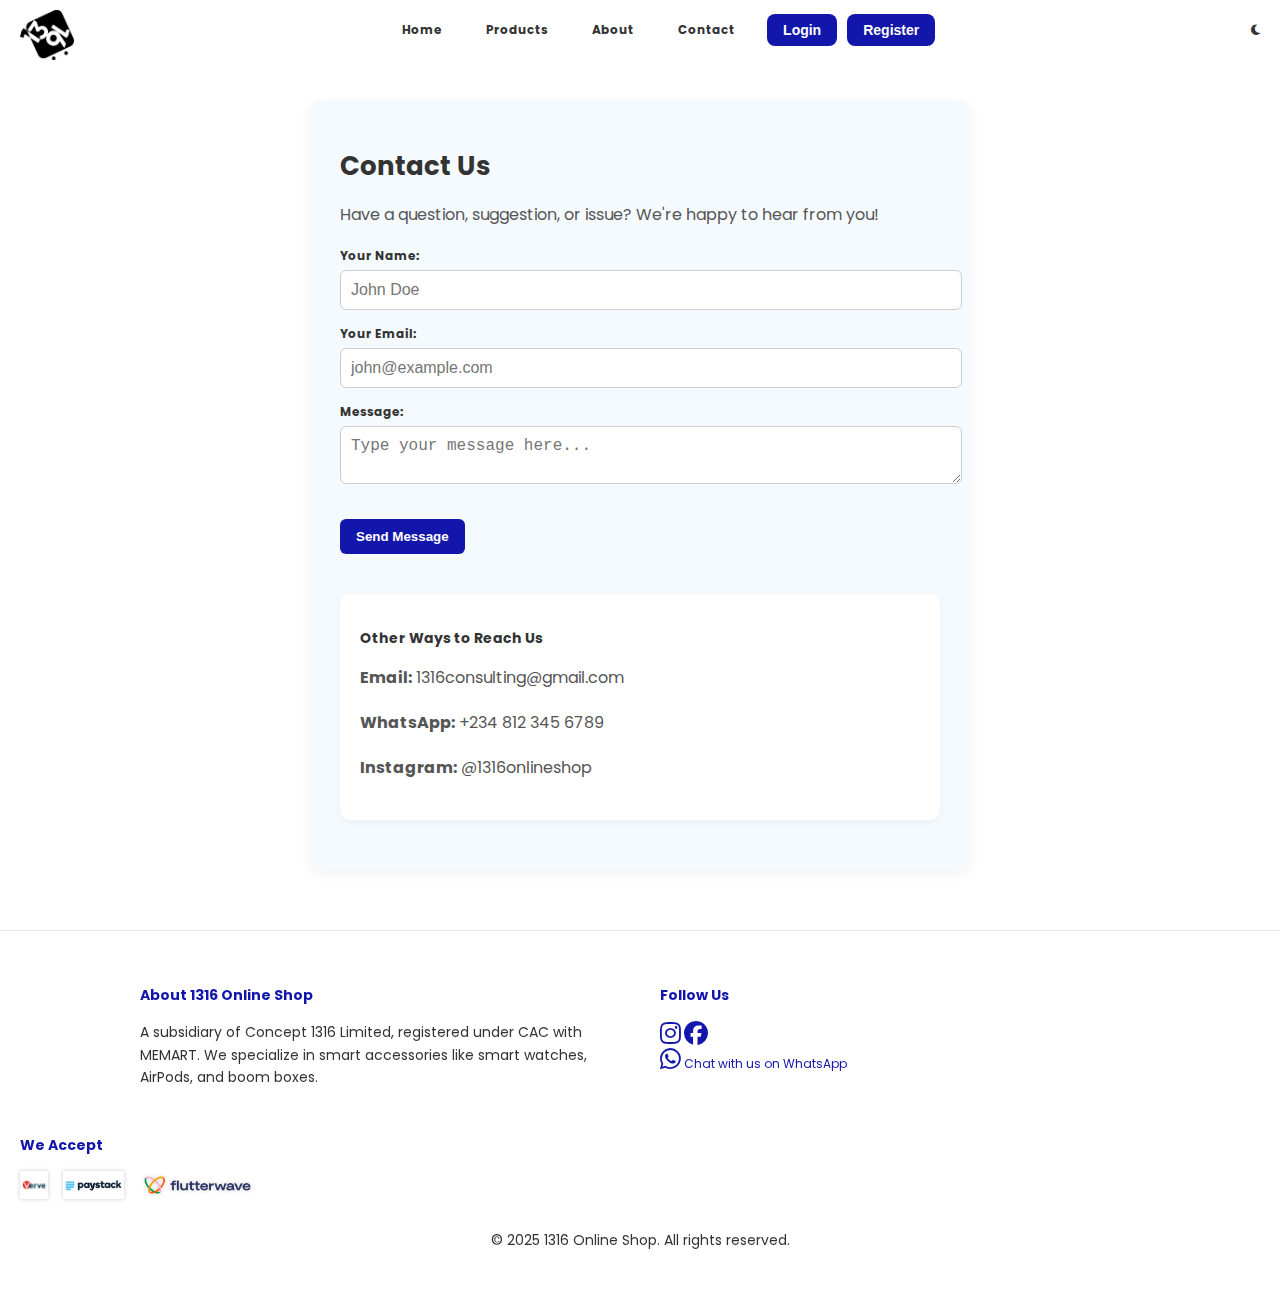
<file: new 1316/contact.html>
<!DOCTYPE html>
<html lang="en">
<head>
    <meta charset="UTF-8">
    <meta name="viewport" content="width=device-width, initial-scale=1.0">
    <title>1316</title>
    <link rel="stylesheet" href="css/styles.css"> <link rel="stylesheet" href="https://cdnjs.cloudflare.com/ajax/libs/font-awesome/6.4.0/css/all.min.css" />
    <link rel="stylesheet" href="https://cdnjs.cloudflare.com/ajax/libs/font-awesome/6.4.0/css/all.min.css" />
  </head>
<body>
     <!-- Navbar -->
   
  <header class="navbar">
    <div class="logo">
  <a href="index.html">
    <img src="assets/images/logo.png" alt="1316 Logo" />
  </a>
</div>
    <nav class="nav-links" id="navLinks">
      <a href="index.html">Home</a>
      <a href="#products">Products</a>
      <a href="#footer">About</a>
      <a href="contact.html">Contact</a>
      <div class="nav-auth-buttons">
  <button class="nav-btn" onclick="openAuthModal()">Login</button>
  <button class="nav-btn" onclick="showRegister(); openAuthModal()">Register</button>
</div>
    </nav>
    <div class="theme-toggle" onclick="toggleDarkMode()">
  <i id="theme-icon" class="fas fa-moon"></i>
</div>
    <div class="hamburger" onclick="toggleMenu()">☰</div>
    
  </header>

  <section class="contact-page">
    <h1> Contact Us</h1>
    <p>Have a question, suggestion, or issue? We're happy to hear from you!</p>

    <form id="contact-form">
      <label>Your Name:
        <input type="text" id="contact-name" placeholder="John Doe" required />
      </label>
      <label>Your Email:
        <input type="email" id="contact-email" placeholder="john@example.com" required />
      </label>
      <label>Message:
        <textarea id="contact-message" placeholder="Type your message here..." required></textarea>
      </label>
      <button type="submit" class="hero-btn"> Send Message</button>
    </form>

    <div class="contact-extra">
      <h3>Other Ways to Reach Us</h3>
      <p><strong>Email:</strong> 1316consulting@gmail.com</p>
      <p><strong>WhatsApp:</strong> +234 812 345 6789</p>
      <p><strong>Instagram:</strong> @1316onlineshop</p>
    </div>

    <p id="contact-status"></p>
  </section>

   <!-- Footer -->
<footer class="site-footer">
  <div class="footer-content">
    <div class="footer-about">
      <h3>About 1316 Online Shop</h3>
      <p>
        A subsidiary of Concept 1316 Limited, registered under CAC with MEMART. We specialize in smart accessories like smart watches, AirPods, and boom boxes.
      </p>
    </div>
  <!-- Contact Section -->
  <div class="footer-social">
  <h3>Follow Us</h3>
  <div class="social-icons">
    <a href="https://instagram.com/concept1316" target="_blank"><i class="fab fa-instagram"></i></a>
    <a href="https://facebook.com/concept1316limited" target="_blank"><i class="fab fa-facebook"></i></a>
</div>
 <a href="https://wa.me/234XXXXXXXXXX" target="_blank">
    <i class="fab fa-whatsapp"></i> Chat with us on WhatsApp
  </a>
  </div>
</div>
<br>
<div class="payment-methods">
  <h3>We Accept</h3>
  <div class="payment-icons">
    <img src="assets/images/verve.png" alt="verve" title="verve" class="custom-icon" />
    <img src="assets/images/paystack.png" alt="Paystack" title="Paystack" class="custom-icon" />
    <img src="assets/images/flutterwave.png" alt="Flutterwave" title="Flutterwave" class="custom-icon" />
  </div>
</div>
<div class="whatsapp-chat">
<div class="footer-bottom">
    <p>&copy; 2025 1316 Online Shop. All rights reserved.</p>
  </div>
</footer>

  <script src="js/app.js"></script>
</body>
</html>
</file>
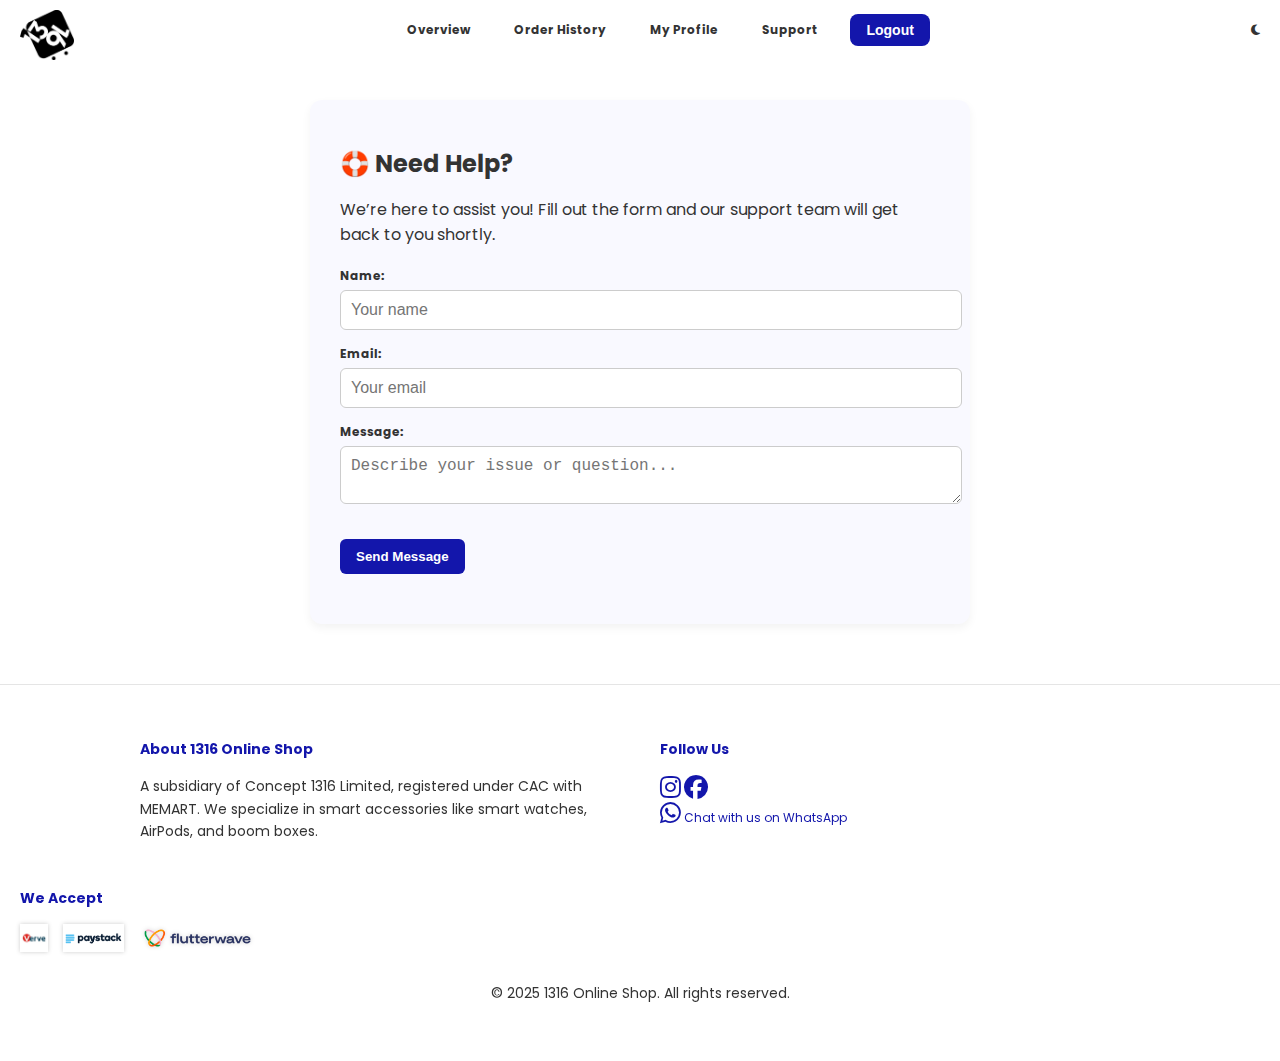
<file: new 1316/support.html>
<!DOCTYPE html>
<html lang="en">
<head>
  <meta charset="UTF-8" />
  <meta name="viewport" content="width=device-width, initial-scale=1.0" />
  <title>Dashboard - 1316 Online Shop</title>
  <link rel="stylesheet" href="css/styles.css" />
  <link rel="stylesheet" href="https://cdnjs.cloudflare.com/ajax/libs/font-awesome/6.4.0/css/all.min.css" />
</head>
<body>
  <header class="navbar">
    <div class="logo">
  <a href="index.html">
    <img src="assets/images/logo.png" alt="1316 Logo" />
  </a>
</div>
    <nav class="nav-links" id="navLinks">
      <a href="dashboard.html">Overview</a>
      <a href="order-history.html">Order History</a>
      <a href="profile.html">My Profile</a>
      <a href="support.html">Support</a>
      <div class="nav-auth-buttons">
        <div class="nav-auth-buttons">
    <button class="nav-btn" onclick="logout()">Logout</button>
  </div>
</div>
    </nav>
    <div class="theme-toggle" onclick="toggleDarkMode()">
  <i id="theme-icon" class="fas fa-moon"></i>
</div>
    <div class="hamburger" onclick="toggleMenu()">☰</div>
    
</header>

  <section class="support-section">
    <h1>🛟 Need Help?</h1>
    <p>We’re here to assist you! Fill out the form and our support team will get back to you shortly.</p>

    <form id="support-form">
      <label>Name:
        <input type="text" id="support-name" placeholder="Your name" required />
      </label>
      <label>Email:
        <input type="email" id="support-email" placeholder="Your email" required />
      </label>
      <label>Message:
        <textarea id="support-message" placeholder="Describe your issue or question..." required></textarea>
      </label>
      <button type="submit" class="hero-btn"> Send Message</button>
    </form>
    <p id="support-status"></p>
  </section>

  <!-- Footer -->
<footer class="site-footer">
  <div class="footer-content">
    <div class="footer-about">
      <h3>About 1316 Online Shop</h3>
      <p>
        A subsidiary of Concept 1316 Limited, registered under CAC with MEMART. We specialize in smart accessories like smart watches, AirPods, and boom boxes.
      </p>
    </div>
  <!-- Contact Section -->
  <div class="footer-social">
  <h3>Follow Us</h3>
  <div class="social-icons">
    <a href="https://instagram.com/concept1316" target="_blank"><i class="fab fa-instagram"></i></a>
    <a href="https://facebook.com/concept1316limited" target="_blank"><i class="fab fa-facebook"></i></a>
</div>
 <a href="https://wa.me/234XXXXXXXXXX" target="_blank">
    <i class="fab fa-whatsapp"></i> Chat with us on WhatsApp
  </a>
  </div>
</div>
<br>
<div class="payment-methods">
  <h3>We Accept</h3>
  <div class="payment-icons">
    <img src="assets/images/verve.png" alt="verve" title="verve" class="custom-icon" />
    <img src="assets/images/paystack.png" alt="Paystack" title="Paystack" class="custom-icon" />
    <img src="assets/images/flutterwave.png" alt="Flutterwave" title="Flutterwave" class="custom-icon" />
  </div>
</div>
<div class="whatsapp-chat">
<div class="footer-bottom">
    <p>&copy; 2025 1316 Online Shop. All rights reserved.</p>
  </div>
</footer>

  <script src="js/app.js"></script>
</body>
</html>
</file>
<file: new 1316/css/styles.css>
@import url('https://fonts.googleapis.com/css2?family=Poppins:ital,wght@0,100;0,200;0,300;0,400;0,500;0,600;0,700;0,800;0,900;1,100;1,200;1,300;1,400;1,500;1,600;1,700;1,800;1,900&display=swap');

:root {
  --bg-color: rgba(255,255,255,0.2);
  --text-color: #333;
  --accent-color: #1316ab;
  --card-bg: rgba(255,255,255,0.3);
  --btn-bg: #1316ab;
  --btn-text: #fff;
}

body.dark-mode {
  --bg-color: rgba(0, 0, 0, 0.8);
  --text-color: #f5f5f5;
  --accent-color: #ff4500;
  --card-bg: rgba(30, 30, 30, 0.5);
  --btn-bg: #ff4500;
  --btn-text: #fff;
}
.button {
  background-color: var(--btn-bg);
  color: var(--btn-text);
  padding: 10px 20px;
  border: none;
  border-radius: 8px;
  font-weight: bold;
  cursor: pointer;
  transition: all 0.3s ease;
}

.button:hover {
  transform: scale(1.05);
}

#theme-icon {
  transition: transform 0.3s ease;
}

#theme-icon:hover {
  transform: rotate(20deg);
}
body{
    margin: 0;
    background-color: var(--bg-color);
  color: var(--text-color);
    font-family: Poppins;
    font-size: 12px;
}
a{
    text-decoration: none;
}

html, body {
  overflow-x: hidden;
}

/* Navbar */
.navbar {
  display: flex;
  justify-content: space-between;
  align-items: center;
  padding: 20px;
  background: var(--bg-color);
  backdrop-filter: blur(10px);
  position: sticky;
  top: 0;
  z-index: 1000;
}

.logo {
  height: 40px;
  font-weight: 500;
}

.nav-links {
  display: flex;
  gap: 20px;
  align-items: center;
}

.nav-links a {
  text-decoration: none;
  color: var(--accent-color);
  font-weight: bold;
}

.hamburger {
  display: none;
  font-size: 24px;
  cursor: pointer;
}

/* Responsive Navbar */
@media (max-width: 768px) {
  .nav-links {
    display: none;
    flex-direction: column;
    background: var(--bg-color);
    position: absolute;
    top: 70px;
    right: 20px;
    padding: 10px 20px;
    border-radius: 10px;
    box-shadow: 0 4px 12px rgba(0,0,0,0.1);
  }

  .nav-links.show {
    display: flex;
  }

  .hamburger {
    display: block;
    font-size: 28px;
    color: var(--accent-color);
    cursor: pointer;
  }
}

/* carousel */
a{
    text-decoration: none;
}

/* carousel */
.carousel{
    height: 100vh;
    margin-top: -50px;
    width: 100vw;
    overflow: hidden;
    position: relative;
}
.carousel .list .item{
    width: 100%;
    height: 100%;
    position: absolute;
    inset: 0 0 0 0;
}
.carousel .list .item img{
    width: 100%;
    height: 100%;
    object-fit: cover;
}
.carousel .list .item .content{
    position: absolute;
    top: 20%;
    width: 1140px;
    max-width: 80%;
    left: 50%;
    transform: translateX(-50%);
    padding-right: 30%;
    box-sizing: border-box;
    color: #fff;
    text-shadow: 0 5px 10px #0004;
}
.carousel .list .item .author{
    font-weight: bold;
    letter-spacing: 10px;
}
.carousel .list .item .title,
.carousel .list .item .topic{
    font-size: 5em;
    font-weight: bold;
    line-height: 1.3em;
}
.carousel .list .item .topic{
    color: #f1683a;
}
.carousel .list .item .buttons{
    display: grid;
    grid-template-columns: repeat(2, 130px);
    grid-template-rows: 40px;
    gap: 5px;
    margin-top: 20px;
}
.carousel .list .item .buttons button{
    border: none;
    background-color: #eee;
    letter-spacing: 3px;
    font-family: Poppins;
    font-weight: 500;
}
.carousel .list .item .buttons button:nth-child(2){
    background-color: transparent;
    border: 1px solid #fff;
    color: #eee;
}
/* thumbail */
.thumbnail{
    position: absolute;
    bottom: 50px;
    left: 50%;
    width: max-content;
    z-index: 100;
    display: flex;
    gap: 20px;
}
.thumbnail .item{
    width: 150px;
    height: 220px;
    flex-shrink: 0;
    position: relative;
}
.thumbnail .item img{
    width: 100%;
    height: 100%;
    object-fit: cover;
    border-radius: 20px;
}
.thumbnail .item .content{
    color: #fff;
    position: absolute;
    bottom: 10px;
    left: 10px;
    right: 10px;
}
.thumbnail .item .content .title{
    font-weight: 500;
}
.thumbnail .item .content .description{
    font-weight: 300;
}
/* arrows */
.arrows{
    position: absolute;
    top: 80%;
    right: 52%;
    z-index: 100;
    width: 300px;
    max-width: 30%;
    display: flex;
    gap: 10px;
    align-items: center;
}
.arrows button{
    width: 40px;
    height: 40px;
    border-radius: 50%;
    background-color: #eee4;
    border: none;
    color: #fff;
    font-family: monospace;
    font-weight: bold;
    transition: .5s;
}
.arrows button:hover{
    background-color: #fff;
    color: #000;
}

/* animation */
.carousel .list .item:nth-child(1){
    z-index: 1;
}

/* animation text in first item */

.carousel .list .item:nth-child(1) .content .author,
.carousel .list .item:nth-child(1) .content .title,
.carousel .list .item:nth-child(1) .content .topic,
.carousel .list .item:nth-child(1) .content .des,
.carousel .list .item:nth-child(1) .content .buttons
{
    transform: translateY(50px);
    filter: blur(20px);
    opacity: 0;
    animation: showContent .5s 1s linear 1 forwards;
}
@keyframes showContent{
    to{
        transform: translateY(0px);
        filter: blur(0px);
        opacity: 1;
    }
}
.carousel .list .item:nth-child(1) .content .title{
    animation-delay: 1.2s!important;
}
.carousel .list .item:nth-child(1) .content .topic{
    animation-delay: 1.4s!important;
}
.carousel .list .item:nth-child(1) .content .des{
    animation-delay: 1.6s!important;
}
.carousel .list .item:nth-child(1) .content .buttons{
    animation-delay: 1.8s!important;
}
/* create animation when next click */
.carousel.next .list .item:nth-child(1) img{
    width: 150px;
    height: 220px;
    position: absolute;
    bottom: 50px;
    left: 50%;
    border-radius: 30px;
    animation: showImage .5s linear 1 forwards;
}
@keyframes showImage{
    to{
        bottom: 0;
        left: 0;
        width: 100%;
        height: 100%;
        border-radius: 0;
    }
}

.carousel.next .thumbnail .item:nth-last-child(1){
    overflow: hidden;
    animation: showThumbnail .5s linear 1 forwards;
}
.carousel.prev .list .item img{
    z-index: 100;
}
@keyframes showThumbnail{
    from{
        width: 0;
        opacity: 0;
    }
}
.carousel.next .thumbnail{
    animation: effectNext .5s linear 1 forwards;
}

@keyframes effectNext{
    from{
        transform: translateX(150px);
    }
}

/* running time */

.carousel .time{
    position: absolute;
    z-index: 1000;
    width: 0%;
    height: 3px;
    background-color: #f1683a;
    left: 0;
    top: 0;
}

.carousel.next .time,
.carousel.prev .time{
    animation: runningTime 3s linear 1 forwards;
}
@keyframes runningTime{
    from{ width: 100%}
    to{width: 0}
}


/* prev click */

.carousel.prev .list .item:nth-child(2){
    z-index: 2;
}

.carousel.prev .list .item:nth-child(2) img{
    animation: outFrame 0.5s linear 1 forwards;
    position: absolute;
    bottom: 0;
    left: 0;
}
@keyframes outFrame{
    to{
        width: 150px;
        height: 220px;
        bottom: 50px;
        left: 50%;
        border-radius: 20px;
    }
}

.carousel.prev .thumbnail .item:nth-child(1){
    overflow: hidden;
    opacity: 0;
    animation: showThumbnail .5s linear 1 forwards;
}
.carousel.next .arrows button,
.carousel.prev .arrows button{
    pointer-events: none;
}
.carousel.prev .list .item:nth-child(2) .content .author,
.carousel.prev .list .item:nth-child(2) .content .title,
.carousel.prev .list .item:nth-child(2) .content .topic,
.carousel.prev .list .item:nth-child(2) .content .des,
.carousel.prev .list .item:nth-child(2) .content .buttons
{
    animation: contentOut 1.5s linear 1 forwards!important;
}

@keyframes contentOut{
    to{
        transform: translateY(-150px);
        filter: blur(20px);
        opacity: 0;
    }
}
@media screen and (max-width: 678px) {
    .carousel .list .item .content{
        padding-right: 0;
    }
    .carousel .list .item .content .title{
        font-size: 30px;
    }
}

/* Hero */
.hero {
  text-align: center;
  padding: 100px 20px;
  background: var(--bg-color);
}

.hero h1 {
  font-size: 48px;
  color: var(--accent-color);
}

.hero p {
  font-size: 20px;
}

/* Products */
.products {
  padding: 20px 20px 60px 20px;
  text-align: center;
}

.product-row {
  display: grid;
  grid-template-columns: repeat(auto-fit, minmax(200px, 1fr));
  gap: 10px;
  padding: 20px 20px;
  margin-top: 30px;
}

.product-card {
  background: var(--card-bg);
  padding: 20px;
  border-radius: 10px;
  backdrop-filter: blur(5px);
  box-shadow: 0 4px 12px rgba(0,0,0,0.1);
  transition: all 0.3s ease;
}

body.dark-mode .product-card {
  box-shadow: 0 4px 12px rgba(255,255,255,0.1);
}

.product-card img {
  width: 100%;
  height: auto;
  border-radius: 8px;
}

.product-card h3 {
  margin-top: 0;
  margin-bottom: 20px;
  color: var(--accent-color);
}

#sticky-cart {
  position: fixed;
  bottom: 20px;
  right: 20px;
  background-color: var(--accent-color);
  color: var(--btn-text);
  padding: 12px 18px;
  border-radius: 50px;
  font-family: 'Segoe UI', sans-serif;
  font-size: 16px;
  box-shadow: 0 4px 12px rgba(0,0,0,0.2);
  z-index: 1000;
}

.cart-button {
  cursor: pointer;
}

.cart-preview {
  position: absolute;
  bottom: 60px;
  right: 0;
  background: var(--card-bg);
  color: var(--text-color);
  padding: 15px;
  border-radius: 10px;
  width: 250px;
  box-shadow: 0 4px 12px rgba(0,0,0,0.2);
  backdrop-filter: blur(5px);
  z-index: 1001;
}

.remove-btn {
  background: none;
  border: none;
  color: red;
  font-size: 16px;
  margin-left: 10px;
  cursor: pointer;
}

.cart-preview h4 {
  margin-bottom: 10px;
  font-size: 16px;
  color: var(--accent-color);
}

.cart-preview ul {
  list-style: none;
  padding: 0;
  margin-bottom: 10px;
}

.cart-preview li {
  font-size: 14px;
  margin-bottom: 5px;
}

.cart-preview .button {
  display: block;
  text-align: center;
  margin-top: 10px;
}

.hidden {
  display: none;
}

/* Footer */
.site-footer {
  background: var(--bg-color);
  backdrop-filter: blur(10px);
  padding: 40px 20px;
  color: var(--text-color);
  margin-top: 60px;
  border-top: 1px solid rgba(0,0,0,0.1);
}

.footer-content {
  display: flex;
  flex-wrap: wrap;
  justify-content: space-between;
  gap: 40px;
  max-width: 1000px;
  margin: 0 auto;
}

.footer-about, .footer-contact, .footer-social, .payment-methods {
  flex: 1;
  min-width: 250px;
}

.site-footer h3 {
  color: var(--accent-color);
  margin-bottom: 15px;
}

.site-footer p, .site-footer li {
  font-size: 14px;
  line-height: 1.6;
}

.site-footer a {
  color: var(--accent-color);
  text-decoration: none;
}

.site-footer a:hover {
  text-decoration: underline;
}

.footer-bottom {
  text-align: center;
  margin-top: 30px;
  font-size: 13px;
  color: var(--text-color);
}

* Social Icons */
.footer-social .social-icons {
  display: flex;
  gap: 15px;
  margin-top: 10px;
}

.footer-social i {
  font-size: 24px;
  color: var(--accent-color);
  transition: transform 0.3s ease;
}

.footer-social i:hover {
  transform: scale(1.2);
}

/* WhatsApp Chat */
.whatsapp-chat a {
  display: inline-block;
  margin-top: 15px;
  font-size: 16px;
  color: #25D366;
  text-decoration: none;
}

.whatsapp-chat i {
  margin-right: 8px;
  font-size: 20px;
}

/* Payment Icons */
.payment-icons {
  display: flex;
  gap: 15px;
  margin-top: 10px;
  align-items: center;
}

.payment-icons i {
  font-size: 28px;
  color: var(--accent-color);
}

.payment-icons .custom-icon {
  height: 28px;
  width: auto;
  filter: drop-shadow(0 0 2px rgba(0,0,0,0.2));
  transition: transform 0.3s ease;
}

.payment-icons .custom-icon:hover {
  transform: scale(1.1);
}

.product-details {
    display: none;
    max-height: 0;
    overflow: hidden;
    transition: max-height 0.4s ease-out, padding 0.4s ease;
    padding-top: 10px;
    margin-top: 10px;
    background: #f9f9f9;
    padding: 0 10px;
    border-radius: 8px;
}

.product-details.show {
    display: block;
    max-height: 500px; /*big enough to reveal all content*/
    padding: 10px;
}

.price {
    font-weight: bold;
    color: green;
}

input.quantity {
    width: 100%;
    max-width: 80px;
    box-sizing: border-box;
}

.quantity-container {
    margin-top: 8px;
}

.cart-preview li {
  font-size: 14px;
  margin-bottom: 10px;
  line-height: 1.6;
}

.cart-preview p {
  font-size: 16px;
  font-weight: bold;
  color: var(--accent-color);
  margin-top: 10px;
}

.about-home {
  padding: 40px 20px;
  background-color: #f9f9ff;
  text-align: center;
}

.about-home h2 {
  font-size: 28px;
  margin-bottom: 20px;
  color: #333;
}

.about-home p {
  max-width: 700px;
  margin: 0 auto 30px;
  font-size: 16px;
  color: #555;
}

.about-features {
  display: flex;
  flex-wrap: wrap;
  justify-content: center;
  gap: 30px;
}

.feature-box {
  background: #fff;
  border-radius: 12px;
  padding: 20px;
  max-width: 250px;
  box-shadow: 0 4px 10px rgba(0,0,0,0.05);
}

.feature-box i {
  font-size: 30px;
  margin-bottom: 10px;
  color: #007bff;
}

.feature-box h3 {
  margin-bottom: 8px;
  font-size: 18px;
}

.feature-box p {
  font-size: 14px;
  color: #444;
}



.auth-modal {
  position: fixed;
  top: 0;
  left: 0;
  width: 100%;
  height: 100%;
  background: rgba(19,22,171,0.2);
  backdrop-filter: blur(10px);
  display: flex;
  justify-content: center;
  align-items: center;
  z-index: 3000;
}

.auth-container {
  background: var(--card-bg);
  padding: 30px;
  border-radius: 12px;
  width: 100%;
  max-width: 400px;
  box-shadow: 0 8px 24px rgba(0,0,0,0.2);
  position: relative;
  font-family: 'Segoe UI', sans-serif;
}

.close-btn {
  position: absolute;
  top: 12px;
  right: 15px;
  background: none;
  border: none;
  font-size: 24px;
  color: red;
  cursor: pointer;
}

.auth-tab {
  width: 50%;
  padding: 10px;
  background: none;
  border: none;
  font-weight: bold;
  font-size: 16px;
  cursor: pointer;
  color: var(--accent-color);
  border-bottom: 2px solid transparent;
}

.auth-tab.active {
  border-bottom: 2px solid var(--accent-color);
}

.auth-form {
  max-width: 400px;
  margin: 0 auto;
  padding: 20px;
  background: var(--card-bg);
  border-radius: 10px;
  box-shadow: 0 4px 12px rgba(0,0,0,0.1);
  display: flex;
  flex-direction: column;
  gap: 15px;
}

.auth-form input {
  padding: 10px;
  font-size: 16px;
  border-radius: 6px;
  border: 1px solid #ccc;
  width: 100%;
  box-sizing: border-box;
}

.auth-btn {
  width: 100%;
  padding: 12px;
  background-color: var(--accent-color);
  color: var(--btn-text);
  border: none;
  border-radius: 8px;
  font-weight: bold;
  font-size: 16px;
  cursor: pointer;
}

.auth-msg {
  margin-top: 15px;
  text-align: center;
  font-size: 14px;
}

.nav-auth-buttons {
  display: flex;
  gap: 10px;
  margin-left: auto;
}

.nav-btn {
  background-color: var(--accent-color);
  color: var(--btn-text);
  border: none;
  padding: 8px 16px;
  border-radius: 8px;
  font-weight: bold;
  font-size: 14px;
  cursor: pointer;
  transition: background 0.3s ease;
}

.nav-btn:hover {
  background-color: #0f0fb0;
}

@media (max-width: 768px) {
  .nav-auth-buttons {
    flex-direction: column;
    margin-top: 10px;
  }
}

.dashboard {
  padding: 60px 20px;
  max-width: 600px;
  margin: 0 auto;
  background: var(--card-bg);
  border-radius: 10px;
  box-shadow: 0 4px 12px rgba(0,0,0,0.1);
  backdrop-filter: blur(5px);
  color: var(--text-color);
  text-align: center;
}

.dashboard h1 {
  font-size: 28px;
  color: var(--accent-color);
  margin-bottom: 20px;
}

.dashboard p {
  font-size: 16px;
  margin-bottom: 10px;
}

.checkout-section {
  padding: 60px 20px;
  max-width: 600px;
  margin: 0 auto;
  background: var(--card-bg);
  border-radius: 10px;
  box-shadow: 0 4px 12px rgba(0,0,0,0.1);
  backdrop-filter: blur(5px);
  color: var(--text-color);
}

.checkout-section ul {
  list-style: none;
  padding: 0;
  margin-bottom: 20px;
}

.checkout-section li {
  font-size: 16px;
  margin-bottom: 10px;
}

.checkout-section p {
  font-size: 18px;
  margin-top: 10px;
}

.order-card {
  background: var(--card-bg);
  padding: 20px;
  border-radius: 10px;
  margin-bottom: 20px;
  box-shadow: 0 4px 12px rgba(0,0,0,0.1);
}

.order-card ul {
  list-style: none;
  padding: 0;
  margin: 10px 0;
}

.order-card li {
  font-size: 14px;
  margin-bottom: 5px;
}

.order-card select {
  padding: 6px;
  border-radius: 6px;
  font-size: 14px;
}

.product-card {
  background: var(--card-bg);
  padding: 20px;
  border-radius: 10px;
  margin-bottom: 20px;
  box-shadow: 0 4px 12px rgba(0,0,0,0.1);
  display: flex;
  flex-direction: column;
  gap: 10px;
}

.product-card input {
  padding: 8px;
  border-radius: 6px;
  border: 1px solid #ccc;
}

.product-card button {
  padding: 8px;
  border: none;
  border-radius: 6px;
  background-color: var(--accent-color);
  color: var(--btn-text);
  cursor: pointer;
}

.product-form {
  background: var(--card-bg);
  padding: 20px;
  border-radius: 10px;
  margin-bottom: 30px;
  box-shadow: 0 4px 12px rgba(0,0,0,0.1);
  display: flex;
  flex-direction: column;
  gap: 10px;
  max-width: 400px;
}

.product-form input {
  padding: 10px;
  border-radius: 6px;
  border: 1px solid #ccc;
  font-size: 14px;
}

.product-form button {
  padding: 10px;
  background-color: var(--accent-color);
  color: var(--btn-text);
  border: none;
  border-radius: 6px;
  font-weight: bold;
  cursor: pointer;
}
.thumb {
  width: 60px;
  height: 60px;
  object-fit: cover;
  border-radius: 6px;
  margin-right: 5px;
}

.logo img {
  height: 50px;
  width: auto;
  object-fit: contain;
}

.navbar {
  display: flex;
  justify-content: space-between;
  align-items: center;
  padding: 10px 20px;
  background-color: var(--nav-bg, #fff);
}

.nav-links a {
  text-decoration: none;
  color: var(--text-color, #333);
  font-weight: bold;
  padding: 8px 12px;
  transition: color 0.3s ease;
}

.nav-links a:hover {
  color: var(--accent-color, #007bff);
}

.auth-switch {
  font-size: 14px;
  text-align: center;
  margin-top: 10px;
}

.auth-switch a {
  color: var(--accent-color, #007bff);
  text-decoration: none;
  font-weight: bold;
}

.auth-switch a:hover {
  text-decoration: underline;
}

.quick-links {
  display: flex;
  flex-wrap: wrap;
  gap: 15px;
  margin-bottom: 30px;
}

.quick-link {
  background: var(--card-bg, #fff);
  border-radius: 10px;
  padding: 12px 20px;
  text-decoration: none;
  font-weight: bold;
  color: var(--text-color, #333);
  box-shadow: 0 4px 10px rgba(0,0,0,0.1);
  transition: transform 0.2s ease;
  display: flex;
  align-items: center;
  gap: 10px;
}

.quick-link:hover {
  transform: translateY(-2px);
  background-color: var(--accent-light, #f0f8ff);
}

.image-slider {
  position: relative;
  overflow: hidden;
  height: 250px;
  margin-bottom: 30px;
  border-radius: 12px;
  box-shadow: 0 4px 12px rgba(0,0,0,0.1);
}

.slider-track {
  display: flex;
  width: 300%; /* Adjust based on slide count */
  transition: transform 0.6s ease;
}

.slider-image {
  flex: 0 0 100%;
  width: 100%;
  object-fit: cover;
}

.order-history-page {
  padding: 30px;
}

.order-grid {
  display: flex;
  flex-direction: column;
  gap: 20px;
}

.order-card {
  background: #f8f8ff;
  border-radius: 10px;
  padding: 20px;
  box-shadow: 0 4px 12px rgba(0,0,0,0.05);
}

.order-card h3 {
  margin-bottom: 10px;
  color: #333;
}

.order-card ul {
  margin: 0;
  padding-left: 20px;
}

.order-card p {
  font-weight: bold;
  color: #007bff;
}

.profile-section {
  max-width: 500px;
  margin: 40px auto;
  background: #f5faff;
  padding: 30px;
  border-radius: 12px;
  box-shadow: 0 4px 10px rgba(0,0,0,0.05);
}

.profile-section h1 {
  margin-bottom: 20px;
  color: #333;
  font-size: 24px;
}

#profile-form label {
  display: block;
  margin-bottom: 15px;
  font-weight: bold;
}

#profile-form input,
#profile-form textarea {
  width: 100%;
  padding: 10px;
  margin-top: 5px;
  font-size: 16px;
  border-radius: 6px;
  border: 1px solid #ccc;
}

.hero-btn {
  margin-top: 20px;
  padding: 10px 16px;
  background-color: var(--accent-color, #007bff);
  color: #fff;
  border-radius: 6px;
  border: none;
  font-weight: bold;
  cursor: pointer;
}

#profile-status {
  margin-top: 20px;
  font-size: 14px;
  color: green;
}
.support-section {
  max-width: 600px;
  margin: 40px auto;
  background: #f9f9ff;
  padding: 30px;
  border-radius: 12px;
  box-shadow: 0 4px 10px rgba(0,0,0,0.05);
}

.support-section h1 {
  margin-bottom: 15px;
  font-size: 24px;
  color: #333;
}

.support-section p {
  margin-bottom: 20px;
  font-size: 16px;
}

#support-form label {
  display: block;
  margin-bottom: 15px;
  font-weight: bold;
}

#support-form input,
#support-form textarea {
  width: 100%;
  padding: 10px;
  margin-top: 5px;
  font-size: 16px;
  border-radius: 6px;
  border: 1px solid #ccc;
}

.hero-btn {
  margin-top: 20px;
  padding: 10px 16px;
  background-color: var(--accent-color, #007bff);
  color: #fff;
  border-radius: 6px;
  border: none;
  font-weight: bold;
  cursor: pointer;
}

#support-status {
  margin-top: 20px;
  font-size: 14px;
  color: green;
}

.contact-page {
  max-width: 600px;
  margin: 40px auto;
  padding: 30px;
  background: #f5faff;
  border-radius: 12px;
  box-shadow: 0 4px 12px rgba(0,0,0,0.05);
}

.contact-page h1 {
  font-size: 26px;
  margin-bottom: 10px;
}

.contact-page p {
  font-size: 16px;
  margin-bottom: 20px;
  color: #555;
}

#contact-form label {
  display: block;
  margin-bottom: 15px;
  font-weight: bold;
}

#contact-form input,
#contact-form textarea {
  width: 100%;
  padding: 10px;
  margin-top: 5px;
  font-size: 16px;
  border-radius: 6px;
  border: 1px solid #ccc;
}

.hero-btn {
  margin-top: 15px;
  background-color: var(--accent-color, #007bff);
  color: white;
  padding: 10px 16px;
  border-radius: 6px;
  border: none;
  cursor: pointer;
}

.contact-extra {
  margin-top: 40px;
  background: #fff;
  padding: 20px;
  border-radius: 10px;
  box-shadow: 0 2px 8px rgba(0,0,0,0.05);
}
</file>
